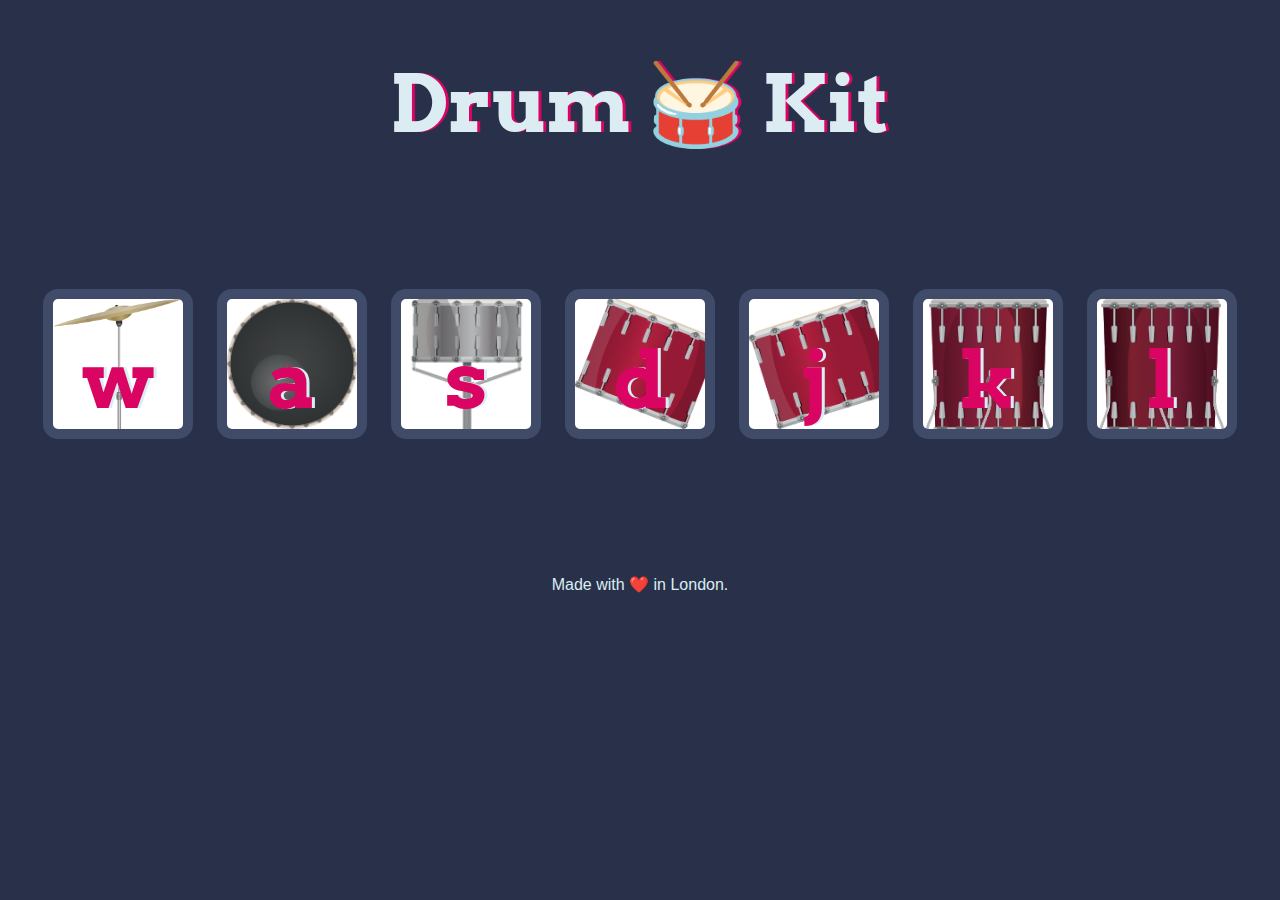
<file: HTML-CSS-JS-Drum Kit Web app/index.html>
<!DOCTYPE html>
<html lang="en" dir="ltr">

<head>
  <meta charset="utf-8">
  <title>Drum Kit</title>
  <link rel="stylesheet" href="styles.css">
  <link href="https://fonts.googleapis.com/css?family=Arvo" rel="stylesheet">
</head>

<body>

  <h1 id="title">Drum 🥁 Kit</h1>
  <div class="set">
    <button class="w drum">w</button>
    <button class="a drum">a</button>
    <button class="s drum">s</button>
    <button class="d drum">d</button>
    <button class="j drum">j</button>
    <button class="k drum">k</button>
    <button class="l drum">l</button>
  </div>



  <script src="index.js"></script>
</body>
  <footer>
    Made with ❤️ in London.
  </footer>
</html>
</file>
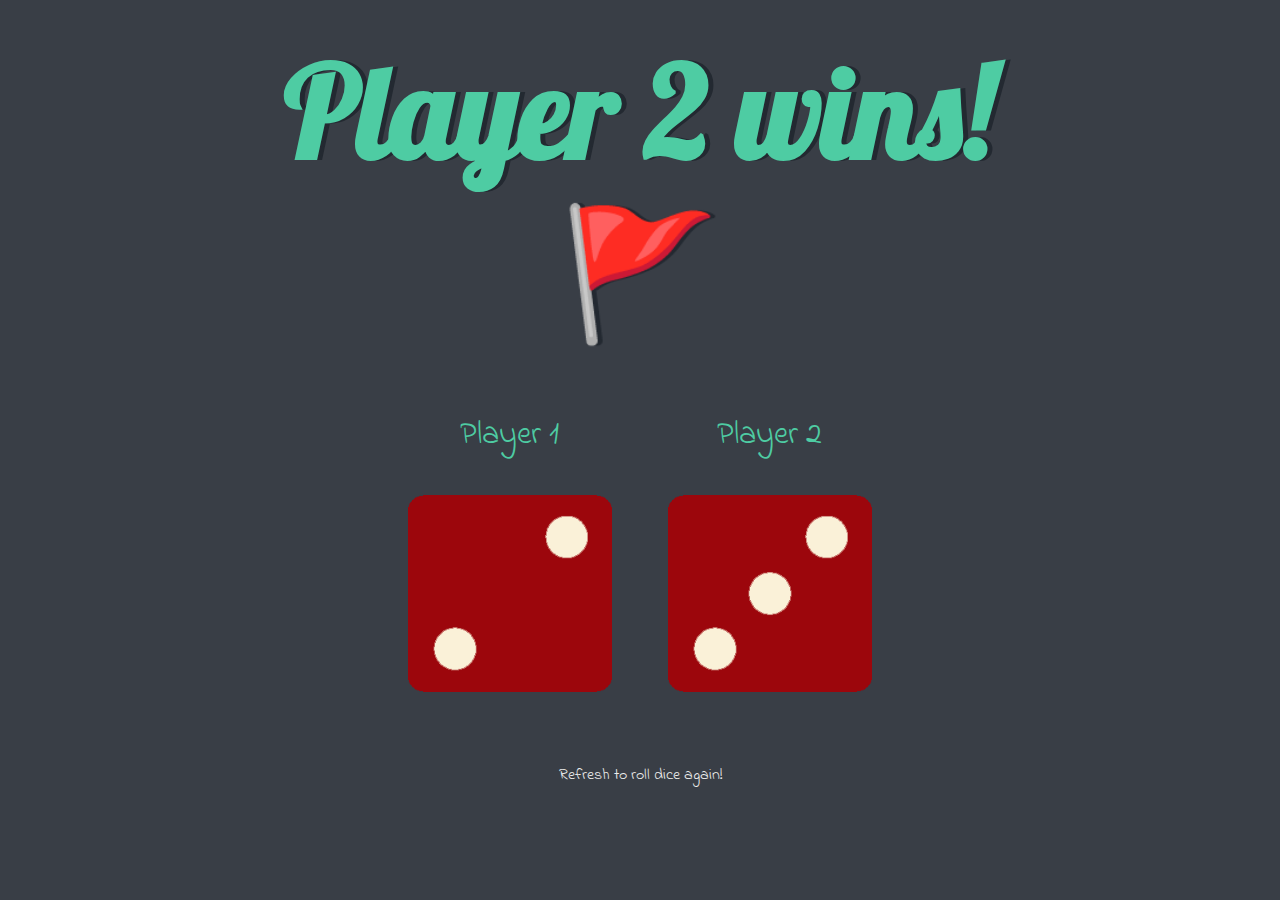
<file: HTML CSS JS - Dicee Game/dicee.html>
<!DOCTYPE html>
<html lang="en" dir="ltr">
  <head>
    <meta charset="utf-8">
    <title>Dicee</title>
    <link rel="stylesheet" href="styles.css">
    <link href="https://fonts.googleapis.com/css?family=Indie+Flower|Lobster" rel="stylesheet">

  </head>
  <body>

    <div class="container">
      <h1>Refresh Me</h1>

      <div class="dice">
        <p>Player 1</p>
        <img class="img1" src="images/dice6.png">
      </div>

      <div class="dice">
        <p>Player 2</p>
        <img class="img2" src="images/dice6.png">
      </div>

    </div>

    <script src="dice.js"></script>
  </body>

  <footer>
    Refresh to roll dice again!
  </footer>
</html>
</file>
<file: HTML-CSS-JS-Drum Kit Web app/styles.css>
body {
  text-align: center;
  background-color: #283149;
}

h1 {
  font-size: 5rem;
  color: #DBEDF3;
  font-family: "Arvo", cursive;
  text-shadow: 3px 0 #DA0463;

}

footer {
  color: #DBEDF3;
  font-family: sans-serif;
}

.w {
  background-image: url("images/crash.png");
  background-size: cover;
}

.a {
  background-image: url("images/kick.png");
  background-size: cover;

}

.s {
  background-image: url("images/snare.png");
  background-size: cover ;

}

.d {
  background-image: url("images/tom1.png");
  background-size: cover;

}

.j {
  background-image: url("images/tom2.png");
  background-size: cover;

}

.k {
  background-image: url("images/tom3.png");
  background-size: cover;
}

.l {
  background-image: url("images/tom4.png");
  background-size: cover;
}

.set {
  margin: 10% auto;
}

.game-over {
  background-color: red;
  opacity: 0.8;
}

.pressed {
  box-shadow: 0 3px 4px 0 #DBEDF3;
  opacity: 0.5;
}

.red {
  color: red;
}

.drum {
  outline: none;
  border: 10px solid #404B69;
  font-size: 5rem;
  font-family: 'Arvo', cursive;
  line-height: 2;
  font-weight: 900;
  color: #DA0463;
  text-shadow: 3px 0 #DBEDF3;
  border-radius: 15px;
  display: inline-block;
  width: 150px;
  height: 150px;
  text-align: center;
  margin: 10px;
  background-color: white;
}
</file>
<file: HTML CSS JS - Dicee Game/styles.css>
.container {
  width: 70%;
  margin: auto;
  text-align: center;
}

.dice {
  text-align: center;
  display: inline-block;

}

body {
  background-color: #393E46;
}

h1 {
  margin: 30px;
  font-family: 'Lobster', cursive;
  text-shadow: 5px 0 #232931;
  font-size: 8rem;
  color: #4ECCA3;
}

p {
  font-size: 2rem;
  color: #4ECCA3;
  font-family: 'Indie Flower', cursive;
}

img {
  width: 80%;
}

footer {
  margin-top: 5%;
  color: #EEEEEE;
  text-align: center;
  font-family: 'Indie Flower', cursive;

}
</file>
